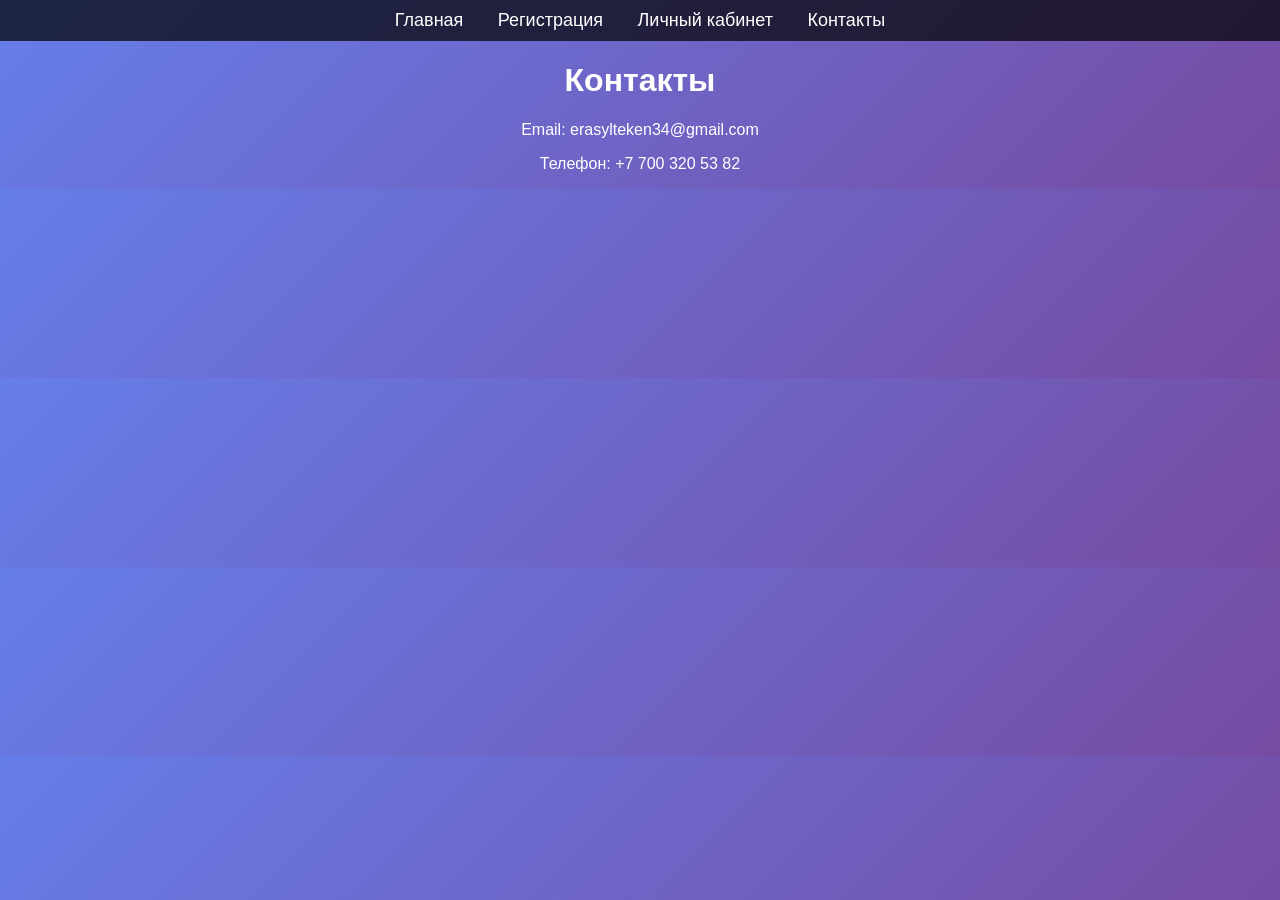
<file: сайт/contacts.html>
<!DOCTYPE html>
<html lang="ru">
<head>
    <meta charset="UTF-8">
    <meta name="viewport" content="width=device-width, initial-scale=1.0">
    <title>Контакты</title>
    <link rel="stylesheet" href="style.css">
</head>
<body>

    <nav>
        <a href="index.html">Главная</a>
        <a href="register.html">Регистрация</a>
        <a href="profile.html">Личный кабинет</a>
        <a href="contacts.html">Контакты</a>
    </nav>

    <div class="container fade-in">
        <h1>Контакты</h1>
        <p>Email: erasylteken34@gmail.com</p>
        <p>Телефон: +7 700 320 53 82</p>
    </div>

</body>
</html>
</file>
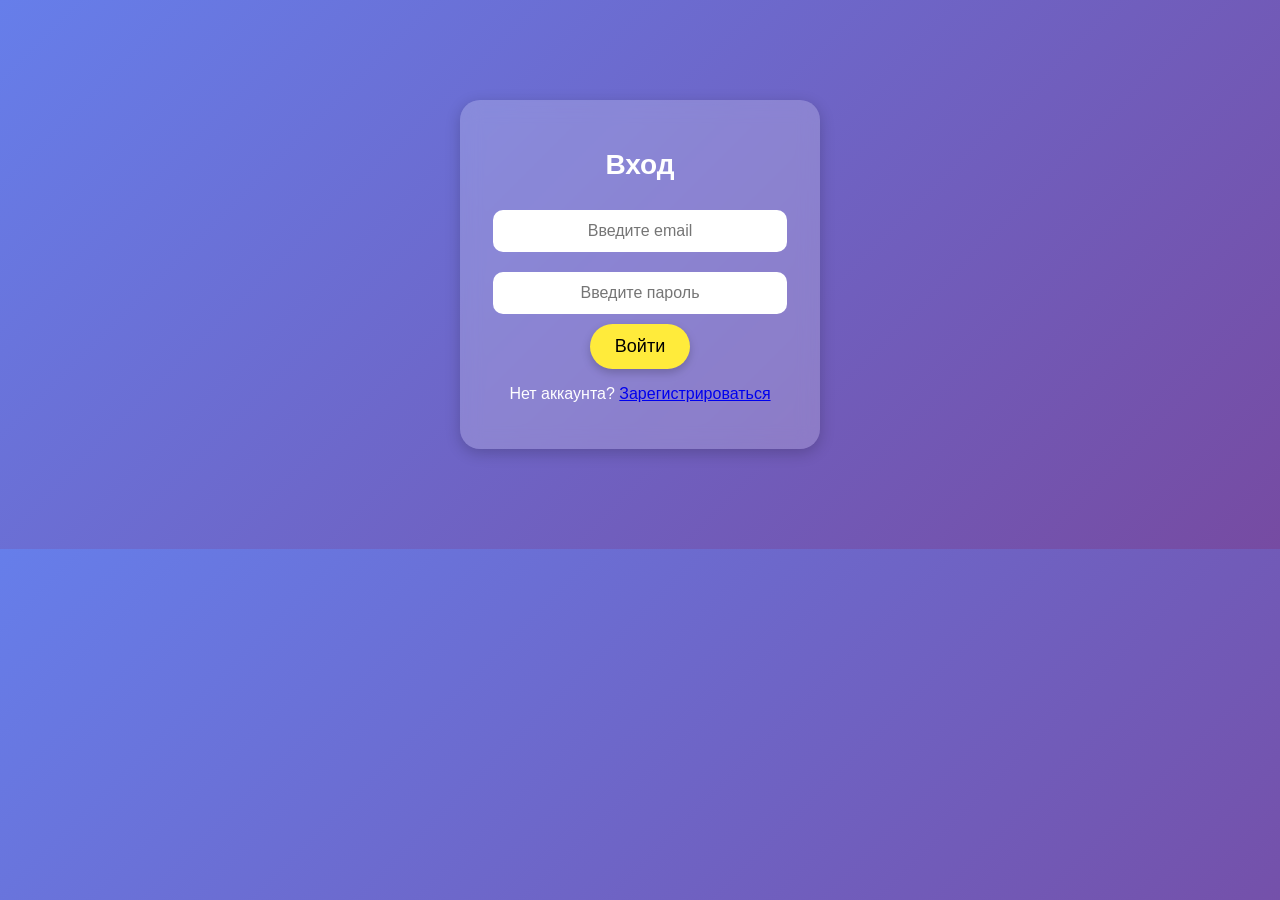
<file: сайт/login.html>
<!DOCTYPE html>
<html lang="ru">
<head>
    <meta charset="UTF-8">
    <meta name="viewport" content="width=device-width, initial-scale=1.0">
    <title>Вход</title>
    <link rel="stylesheet" href="style.css">
</head>
<body>

    <div class="form-container fade-in">
        <h1>Вход</h1>
        <input type="email" id="loginEmail" placeholder="Введите email">
        <input type="password" id="loginPassword" placeholder="Введите пароль">
        <button class="animated-button" onclick="login()">Войти</button>
        <p>Нет аккаунта? <a href="register.html">Зарегистрироваться</a></p>
    </div>

    <script>
        function login() {
            let email = document.getElementById("loginEmail").value;
            if (localStorage.getItem("userEmail") === email) {
                alert("Вход выполнен!");
                window.location.href = "profile.html";
            } else {
                alert("Неверный email или пароль!");
            }
        }
    </script>

</body>
</html>
</file>
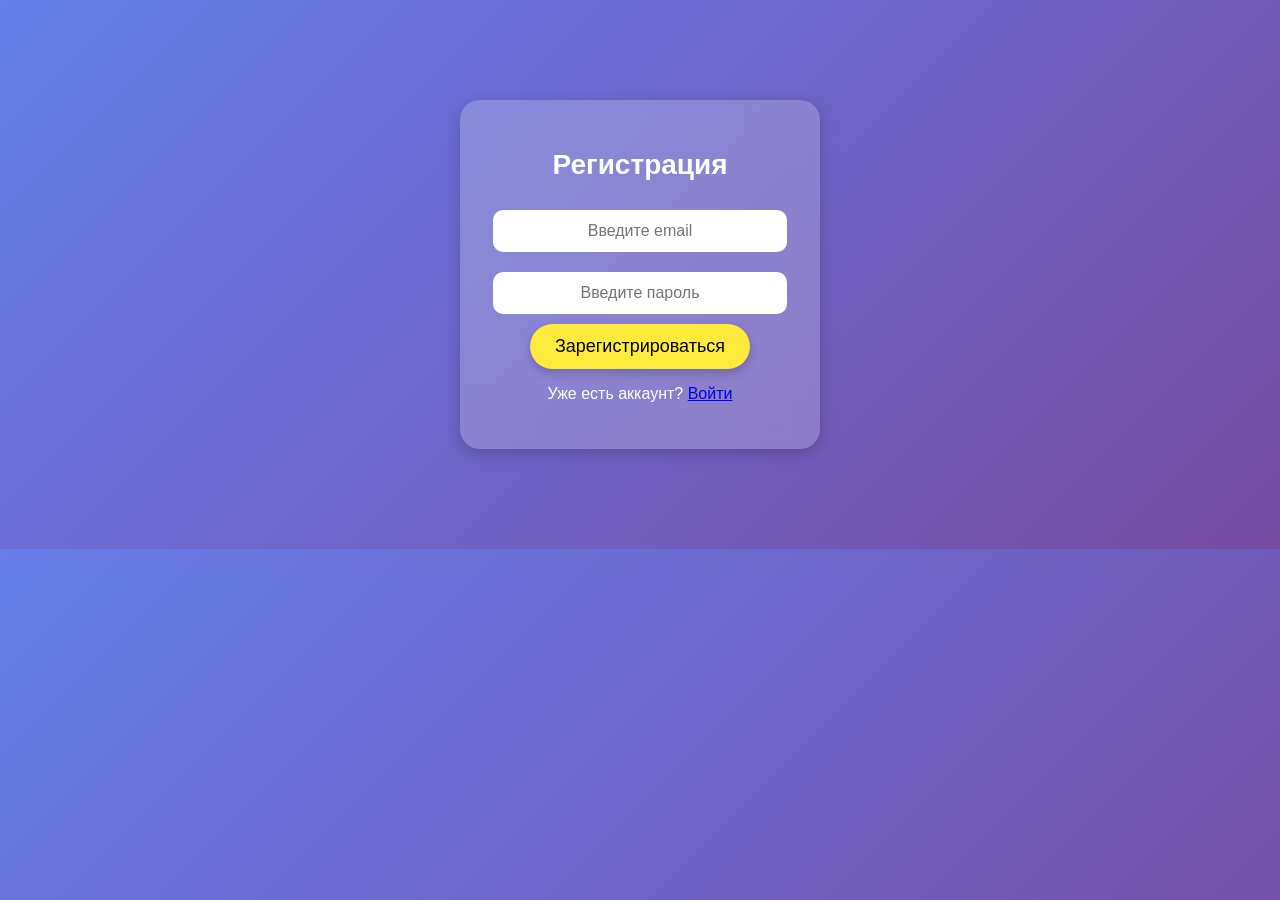
<file: сайт/register.html>
<!DOCTYPE html>
<html lang="ru">
<head>
    <meta charset="UTF-8">
    <meta name="viewport" content="width=device-width, initial-scale=1.0">
    <title>Регистрация</title>
    <link rel="stylesheet" href="style.css">
</head>
<body>

    <div class="form-container fade-in">
        <h1>Регистрация</h1>
        <input type="email" id="email" placeholder="Введите email">
        <input type="password" id="password" placeholder="Введите пароль">
        <button class="animated-button" onclick="register()">Зарегистрироваться</button>
        <p>Уже есть аккаунт? <a href="login.html">Войти</a></p>
    </div>

    <script>
        function register() {
            let email = document.getElementById("email").value;
            let password = document.getElementById("password").value;
            localStorage.setItem("userEmail", email);
            alert("Регистрация успешна!");
            window.location.href = "profile.html";
        }
    </script>

</body>
</html>
</file>
<file: сайт/style.css>
body {
    background: linear-gradient(135deg, #667eea, #764ba2);
    font-family: 'Montserrat', sans-serif;
    margin: 0;
    padding: 0;
    text-align: center;
    color: white;
}

/* Навигация */
nav {
    background: rgba(0, 0, 0, 0.7);
    padding: 10px;
}

nav a {
    color: white;
    text-decoration: none;
    padding: 10px 15px;
    font-size: 18px;
    transition: 0.3s;
}

nav a:hover {
    color: #ffeb3b;
}

/* Форма регистрации и входа */
.form-container {
    background: rgba(255, 255, 255, 0.2);
    padding: 30px;
    width: 300px;
    margin: 100px auto;
    border-radius: 20px;
    box-shadow: 0px 4px 15px rgba(0, 0, 0, 0.2);
    backdrop-filter: blur(10px);
}

.form-container h1 {
    font-size: 28px;
    font-weight: bold;
}

input {
    width: 90%;
    padding: 12px;
    margin: 10px 0;
    border: none;
    border-radius: 10px;
    font-size: 16px;
    text-align: center;
    outline: none;
}

input:focus {
    border: 2px solid #ffeb3b;
}

.animated-button {
    background: #ffeb3b;
    color: black;
    padding: 12px 25px;
    border: none;
    border-radius: 30px;
    font-size: 18px;
    cursor: pointer;
    transition: 0.4s;
    box-shadow: 0px 4px 10px rgba(0, 0, 0, 0.2);
}

.animated-button:hover {
    background: #ffc107;
    transform: scale(1.1);
}

/* Анимация появления */
.fade-in {
    opacity: 0;
    animation: fadeIn 1.5s forwards;
}

@keyframes fadeIn {
    from { opacity: 0; }
    to { opacity: 1; }
}
</file>
